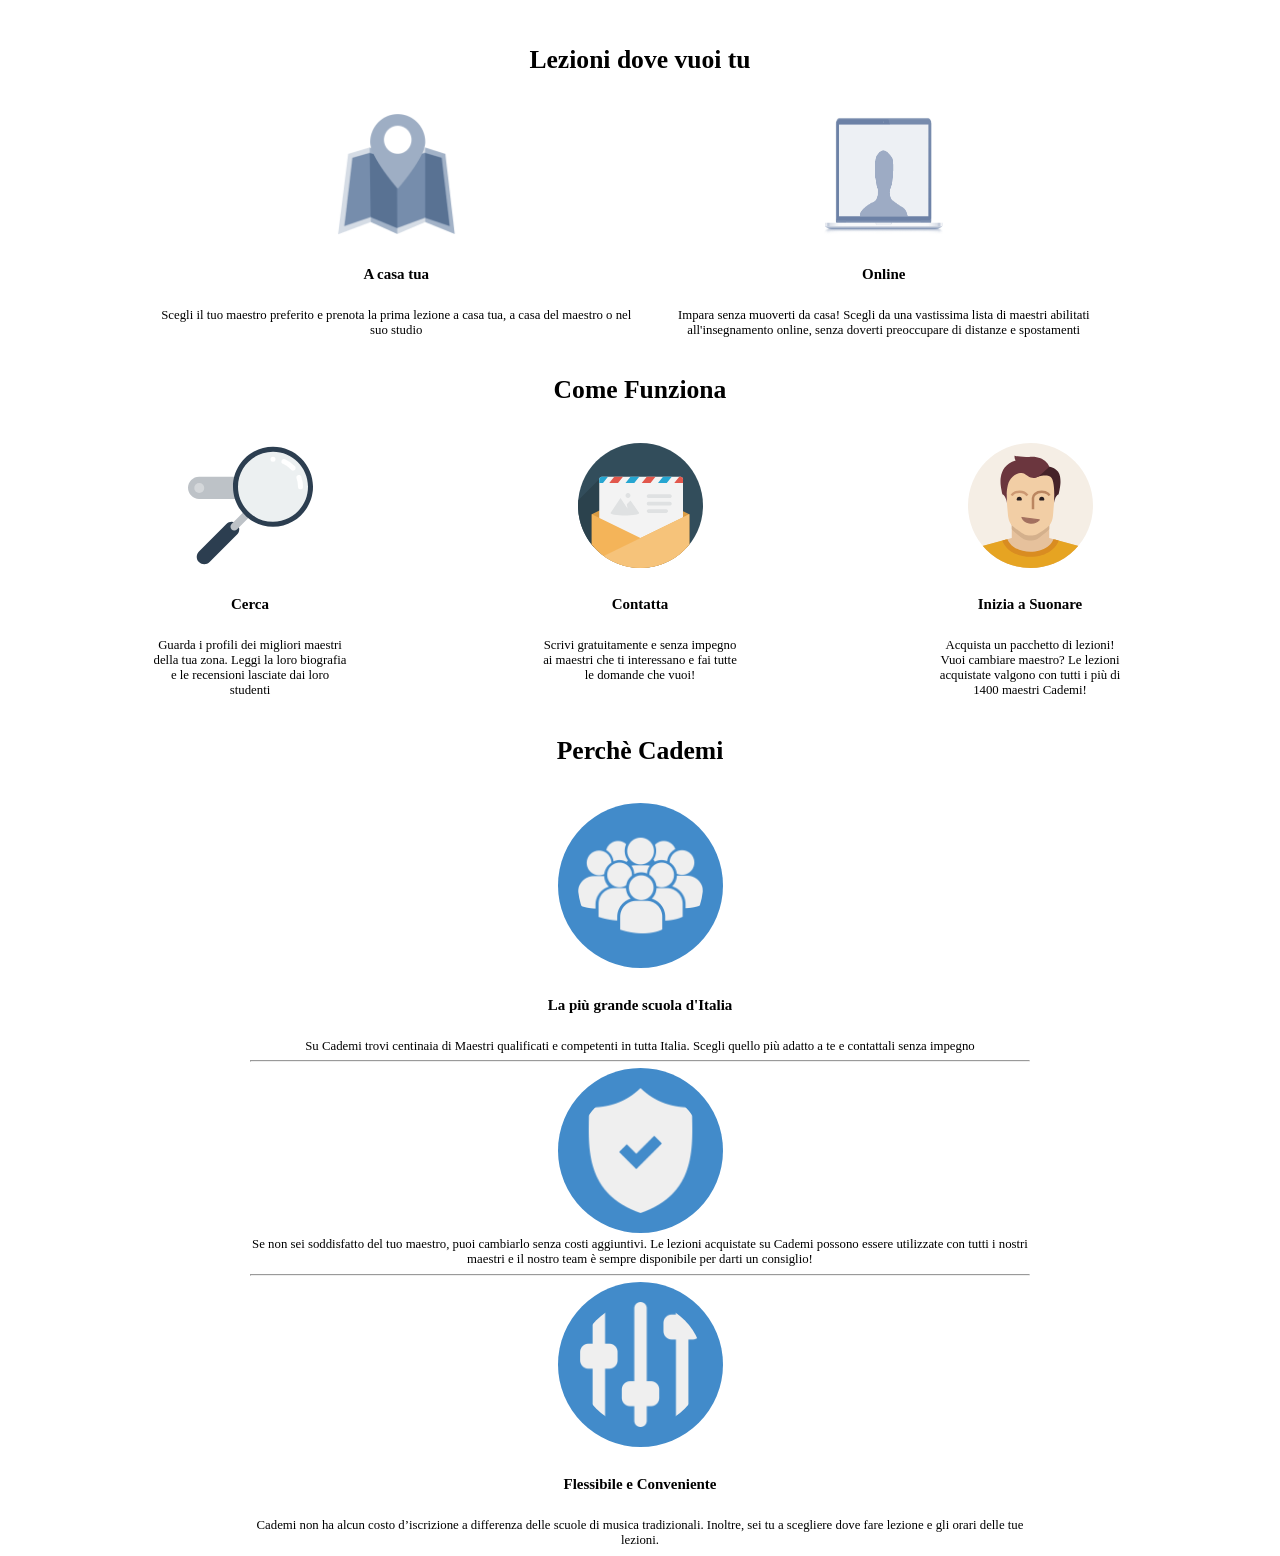
<file: index.html>
<!DOCTYPE html>
<html lang="en" dir="ltr">
  <head>
    <meta charset="utf-8">
    <link rel="stylesheet" href="css/lib/12bool.css">
    <link rel="stylesheet" href="css/style.css">
    <title> Struttura</title>
  </head>
  <body>

    <!-- RIGA 1 -->
    <div class="container">
      <div class="col-lg-8 col-lg-offset-2 col-md-8 col-md-offset-2 col-xs-8 col-xs-offset-2 ">
        <h1>Lezioni dove vuoi tu</h1>
      </div>
    </div>

    <!-- RIGA 2 -->
    <div class="container">
      <div class="col-lg-offset-2 col-lg-3 col-md-offset-2 col-md-3 col-xs-offset-2 col-xs-8">
        <img src="img/icon/maps.png" alt="foto">
      </div>
      <div class="col-lg-offset-2 col-lg-3 col-md-offset-2 col-md-3 col-xs-offset-2 col-xs-8 ">
        <img src="img/icon/screen.png" alt="foto">
      </div>
    </div>

    <!-- RIGA 2BIS -->
    <div class="container">
      <div class="col-lg-offset-1 col-lg-5 col-md-offset-2 col-md-3 col-xs-offset-2 col-xs-8">
        <h3>A casa tua</h3>
        Scegli il tuo maestro preferito e prenota la prima lezione a casa tua, a casa del maestro o nel suo studio
      </div>
      <div class="col-lg-offset-0 col-lg-5 col-md-offset-2 col-md-3 col-xs-offset-2 col-xs-8 ">
        <h3>Online</h3>
        Impara senza muoverti da casa! Scegli da una vastissima lista di maestri abilitati all'insegnamento online, senza doverti preoccupare di distanze e spostamenti
      </div>
    </div>

    <!-- RIGA 3 -->
    <div class="container">
      <div class="col-lg-8 col-lg-offset-2 col-md-8 col-md-offset-2 col-xs-6 col-xs-offset-3">
          <h1>Come Funziona</h1>
      </div>
    </div>

    <!-- RIGA 4 -->
    <div class="container">
      <div class="col-lg-offset-1 col-lg-2 col-md-4 col-md-offset-1 col-xs-8 col-xs-offset-2">
        <img src="img/search.svg" alt="foto">
        <h3>Cerca</h3>
        Guarda i profili dei migliori maestri della tua zona. Leggi la loro biografia e le recensioni lasciate dai loro studenti
      </div>
      <div class="col-lg-offset-2 col-lg-2 col-md-4 col-md-offset-2 col-xs-8 col-xs-offset-2">
        <img src="img/letter.svg" alt="foto">
        <h3>Contatta</h3>
        Scrivi gratuitamente e senza impegno ai maestri che ti interessano e fai tutte le domande che vuoi!
      </div>
      <div class="col-lg-offset-2 col-lg-2 col-md-4 col-md-offset-4 col-xs-8 col-xs-offset-2">
        <img src="img/male.svg" alt="foto">
        <h3>Inizia a Suonare</h3>
        Acquista un pacchetto di lezioni! Vuoi cambiare maestro? Le lezioni acquistate valgono con tutti i più di 1400 maestri Cademi!
      </div>
    </div>

    <!-- RIGA 5 -->
    <div class="container">
      <div class="col-lg-8 col-lg-offset-2 col-md-8 col-md-offset-2 col-xs-8 col-xs-offset-2 ">
        <h1>Perchè Cademi</h1>
      </div>
    </div>

    <!-- RIGA 6 -->
    <div class="container">
      <div class="col-lg-2 col-lg-offset-5 col-md-2 col-md-offset-5 col-xs-4 col-xs-offset-4 ">
        <img class="foto" src="img/icon/profile.png" alt="foto">
      </div>
    </div>

    <!-- RIGA 7 -->
    <div class="container">
      <div class="col-lg-8 col-lg-offset-2 col-md-8 col-md-offset-2 col-xs-8 col-xs-offset-2 ">
        <h3>La più grande scuola d'Italia</h3>
        Su Cademi trovi centinaia di Maestri qualificati e competenti in tutta Italia. Scegli quello più adatto a te e contattali senza impegno
        <hr>
      </div>
    </div>

    <!-- RIGA 8 -->
    <div class="container">
      <div class="col-lg-2 col-lg-offset-5 col-md-2 col-md-offset-5 col-xs-4 col-xs-offset-4 ">
        <img class="foto" src="img/icon/secure.png" alt="foto">
      </div>
    </div>

    <!-- RIGA 9 -->
    <div class="container">
      <div class="col-lg-8 col-lg-offset-2 col-md-8 col-md-offset-2 col-xs-8 col-xs-offset-2 ">
        Se non sei soddisfatto del tuo maestro, puoi cambiarlo senza costi aggiuntivi. Le lezioni acquistate su Cademi possono essere utilizzate con tutti i nostri maestri e il nostro team è sempre disponibile per darti un consiglio!
        <hr>
      </div>
    </div>

    <!-- RIGA 10 -->
    <div class="container">
      <div class="col-lg-2 col-lg-offset-5 col-md-2 col-md-offset-5 col-xs-4 col-xs-offset-4 ">
        <img class="foto" src="img/icon/flex.png" alt="foto">
      </div>
    </div>

    <!-- RIGA 11 -->
    <div class="container">
      <div class="col-lg-8 col-lg-offset-2 col-md-8 col-md-offset-2 col-xs-8 col-xs-offset-2 ">
        <h3>Flessibile e Conveniente</h3>
        Cademi non ha alcun costo d’iscrizione a differenza delle scuole di musica tradizionali. Inoltre, sei tu a scegliere dove fare lezione e gli orari delle tue lezioni.
      </div>
    </div>

  </body>
</html>
</file>
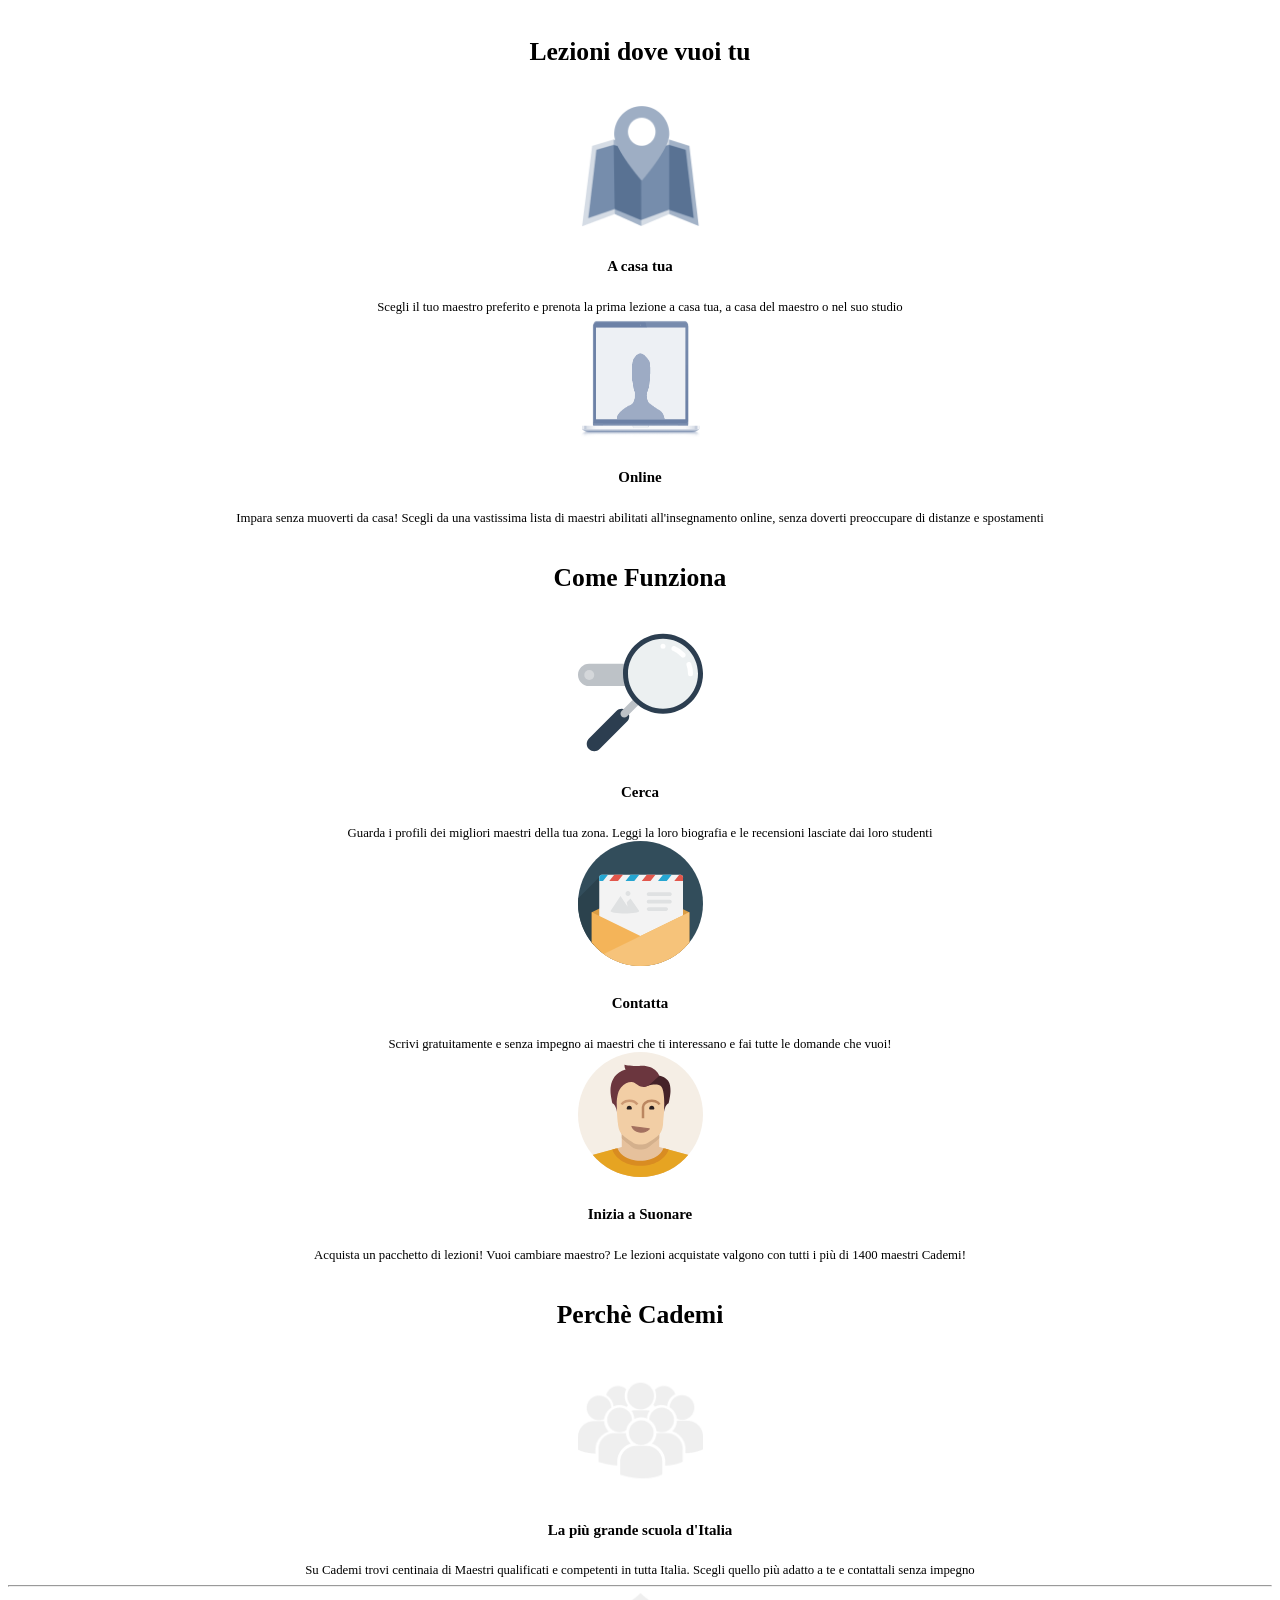
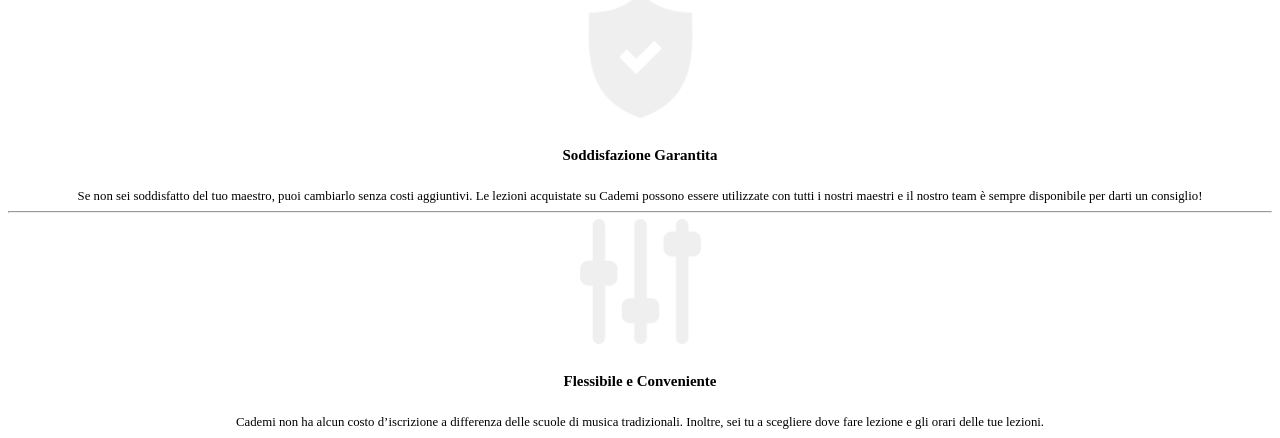
<file: index2.html>
<!DOCTYPE html>
<html>
  <head>
    <meta charset="utf-8">
    <meta name="viewport" content="width=device-width, initial-scale=1.0">
    <link rel="stylesheet" href="css/style.css">
    <title>Boolean aCademy</title>
  </head>
  <body>
    <div id="lezioni" class="container">
      <div class="row">
        <h1>Lezioni dove vuoi tu</h1>
        <div class="left">
          <img src="img/icon/maps.png" alt="">
          <h3>A casa tua</h3>
          Scegli il tuo maestro preferito e prenota la prima lezione a casa tua, a casa del maestro o nel suo studio
        </div>
        <div class="right">
          <img src="img/icon/screen.png" alt="">
          <h3>Online</h3>
          Impara senza muoverti da casa! Scegli da una vastissima lista di maestri abilitati all'insegnamento online, senza doverti preoccupare di distanze e spostamenti
        </div>
      </div>
    </div>

    <div id="steps" class="container grey">
      <div class="row">
        <h1>Come Funziona</h1>
        <div class="left">
          <img src="img/search.svg" alt="">
          <h3>Cerca</h3>
          Guarda i profili dei migliori maestri della tua zona. Leggi la loro biografia e le recensioni lasciate dai loro studenti
        </div>
        <div class="central">
          <img src="img/letter.svg" alt="">
          <h3>Contatta</h3>
          Scrivi gratuitamente e senza impegno ai maestri che ti interessano e fai tutte le domande che vuoi!
        </div>
        <div class="right">
          <img src="img/male.svg" alt="">
          <h3>Inizia a Suonare</h3>
          Acquista un pacchetto di lezioni! Vuoi cambiare maestro? Le lezioni acquistate valgono con tutti i più di 1400 maestri Cademi!
        </div>
      </div>
    </div>

    <div id="why" class="container grey">
      <div class="row">
        <h1>Perchè Cademi</h1>
        <div class="first">
          <img src="img/icon/profile.png" alt="">
          <h3>La più grande scuola d'Italia</h3>
          Su Cademi trovi centinaia di Maestri qualificati e competenti in tutta Italia. Scegli quello più adatto a te e contattali senza impegno
          <hr>
        </div>
        <div class="second">
          <img src="img/icon/secure.png" alt="">
          <h3>Soddisfazione Garantita</h3>
          Se non sei soddisfatto del tuo maestro, puoi cambiarlo senza costi aggiuntivi. Le lezioni acquistate su Cademi possono essere utilizzate con tutti i nostri maestri e il nostro team è sempre disponibile per darti un consiglio!
          <hr>
        </div>
        <div class="third">
          <img src="img/icon/flex.png" alt="">
          <h3>Flessibile e Conveniente</h3>
          Cademi non ha alcun costo d’iscrizione a differenza delle scuole di musica tradizionali. Inoltre, sei tu a scegliere dove fare lezione e gli orari delle tue lezioni.
        </div>
      </div>
    </div>
  </body>
</html>
</file>
<file: css/lib/12bool.css>
/* framework di griglia a 12 colonne  */


.container {
  max-width: 1170px;
  margin: 0 auto;
}

.container::after {
  content: "";
  display: table;
  clear: both;
}

/* regole di colonna */
[class*="col-"] {
  float: left;
}
/* div di clearfix forzato */
.clear-xs, .clear-md, .clear-lg {
  display: none;
  clear: both;
}

/* vesione smartphone */
@media all and (max-width:768px) {

  .clear-xs {
    display: block;
  }

  .col-xs-1 {
    width: calc((100% / 12) * 1);
  }
  .col-xs-2 {
    width: calc((100% / 12) * 2);
  }
  .col-xs-3 {
    width: calc((100% / 12) * 3);
  }
  .col-xs-4 {
    width: calc((100% / 12) * 4);
  }
  .col-xs-5 {
    width: calc((100% / 12) * 5);
  }
  .col-xs-6 {
    width: calc((100% / 12) * 6);
  }
  .col-xs-7 {
    width: calc((100% / 12) * 7);
  }
  .col-xs-8 {
    width: calc((100% / 12) * 8);
  }
  .col-xs-9 {
    width: calc((100% / 12) * 9);
  }
  .col-xs-10 {
    width: calc((100% / 12) * 10);
  }
  .col-xs-11 {
    width: calc((100% / 12) * 11);
  }
  .col-xs-12 {
    width: calc((100% / 12) * 12);
  }


  /* regole di offset */
  .col-xs-offset-1 {
    margin-left: calc((100% / 12) * 1);
  }
  .col-xs-offset-2 {
    margin-left: calc((100% / 12) * 2);
  }
  .col-xs-offset-3 {
    margin-left: calc((100% / 12) * 3);
  }
  .col-xs-offset-4 {
    margin-left: calc((100% / 12) * 4);
  }
  .col-xs-offset-5 {
    margin-left: calc((100% / 12) * 5);
  }
  .col-xs-offset-6 {
    margin-left: calc((100% / 12) * 6);
  }
  .col-xs-offset-7 {
    margin-left: calc((100% / 12) * 7);
  }
  .col-xs-offset-8 {
    margin-left: calc((100% / 12) * 8);
  }
  .col-xs-offset-9 {
    margin-left: calc((100% / 12) * 9);
  }
  .col-xs-offset-10 {
    margin-left: calc((100% / 12) * 10);
  }
  .col-xs-offset-11 {
    margin-left: calc((100% / 12) * 11);
  }
  .col-xs-offset-12 {
    margin-left: calc((100% / 12) * 12);
  }


}


/* vesione tablet */
@media all and (min-width:769px) and (max-width:992px) {

  .clear-md {
    display: block;
  }

  .col-md-1 {
    width: calc((100% / 12) * 1);
  }
  .col-md-2 {
    width: calc((100% / 12) * 2);
  }
  .col-md-3 {
    width: calc((100% / 12) * 3);
  }
  .col-md-4 {
    width: calc((100% / 12) * 4);
  }
  .col-md-5 {
    width: calc((100% / 12) * 5);
  }
  .col-md-6 {
    width: calc((100% / 12) * 6);
  }
  .col-md-7 {
    width: calc((100% / 12) * 7);
  }
  .col-md-8 {
    width: calc((100% / 12) * 8);
  }
  .col-md-9 {
    width: calc((100% / 12) * 9);
  }
  .col-md-10 {
    width: calc((100% / 12) * 10);
  }
  .col-md-11 {
    width: calc((100% / 12) * 11);
  }
  .col-md-12 {
    width: calc((100% / 12) * 12);
  }


  /* regole di offset */
  .col-md-offset-1 {
    margin-left: calc((100% / 12) * 1);
  }
  .col-md-offset-2 {
    margin-left: calc((100% / 12) * 2);
  }
  .col-md-offset-3 {
    margin-left: calc((100% / 12) * 3);
  }
  .col-md-offset-4 {
    margin-left: calc((100% / 12) * 4);
  }
  .col-md-offset-5 {
    margin-left: calc((100% / 12) * 5);
  }
  .col-md-offset-6 {
    margin-left: calc((100% / 12) * 6);
  }
  .col-md-offset-7 {
    margin-left: calc((100% / 12) * 7);
  }
  .col-md-offset-8 {
    margin-left: calc((100% / 12) * 8);
  }
  .col-md-offset-9 {
    margin-left: calc((100% / 12) * 9);
  }
  .col-md-offset-10 {
    margin-left: calc((100% / 12) * 10);
  }
  .col-md-offset-11 {
    margin-left: calc((100% / 12) * 11);
  }
  .col-md-offset-12 {
    margin-left: calc((100% / 12) * 12);
  }


}

/* vesione desktop */
@media all and (min-width:993px) {

  .clear-lg {
    display: block;
  }

  .col-lg-1 {
    width: calc((100% / 12) * 1);
  }
  .col-lg-2 {
    width: calc((100% / 12) * 2);
  }
  .col-lg-3 {
    width: calc((100% / 12) * 3);
  }
  .col-lg-4 {
    width: calc((100% / 12) * 4);
  }
  .col-lg-5 {
    width: calc((100% / 12) * 5);
  }
  .col-lg-6 {
    width: calc((100% / 12) * 6);
  }
  .col-lg-7 {
    width: calc((100% / 12) * 7);
  }
  .col-lg-8 {
    width: calc((100% / 12) * 8);
  }
  .col-lg-9 {
    width: calc((100% / 12) * 9);
  }
  .col-lg-10 {
    width: calc((100% / 12) * 10);
  }
  .col-lg-11 {
    width: calc((100% / 12) * 11);
  }
  .col-lg-12 {
    width: calc((100% / 12) * 12);
  }


  /* regole di offset */
  .col-lg-offset-1 {
    margin-left: calc((100% / 12) * 1);
  }
  .col-lg-offset-2 {
    margin-left: calc((100% / 12) * 2);
  }
  .col-lg-offset-3 {
    margin-left: calc((100% / 12) * 3);
  }
  .col-lg-offset-4 {
    margin-left: calc((100% / 12) * 4);
  }
  .col-lg-offset-5 {
    margin-left: calc((100% / 12) * 5);
  }
  .col-lg-offset-6 {
    margin-left: calc((100% / 12) * 6);
  }
  .col-lg-offset-7 {
    margin-left: calc((100% / 12) * 7);
  }
  .col-lg-offset-8 {
    margin-left: calc((100% / 12) * 8);
  }
  .col-lg-offset-9 {
    margin-left: calc((100% / 12) * 9);
  }
  .col-lg-offset-10 {
    margin-left: calc((100% / 12) * 10);
  }
  .col-lg-offset-11 {
    margin-left: calc((100% / 12) * 11);
  }
  .col-lg-offset-12 {
    margin-left: calc((100% / 12) * 12);
  }

}
</file>
<file: css/style.css>
.container{
  text-align: center;
  font-size: 0.8em;
}

h1{
  padding: 20px; 0
}

h3{
  padding: 10px 0;
}

img {
  width: 125px;
  height: 125px;
  margin-left: auto;
  margin-right: auto;
}

.foto{
  background-color: #428bca;
  border-radius: 50%;
  padding: 20px
}

hr{
  margi-bottom: 20px;
}
</file>
